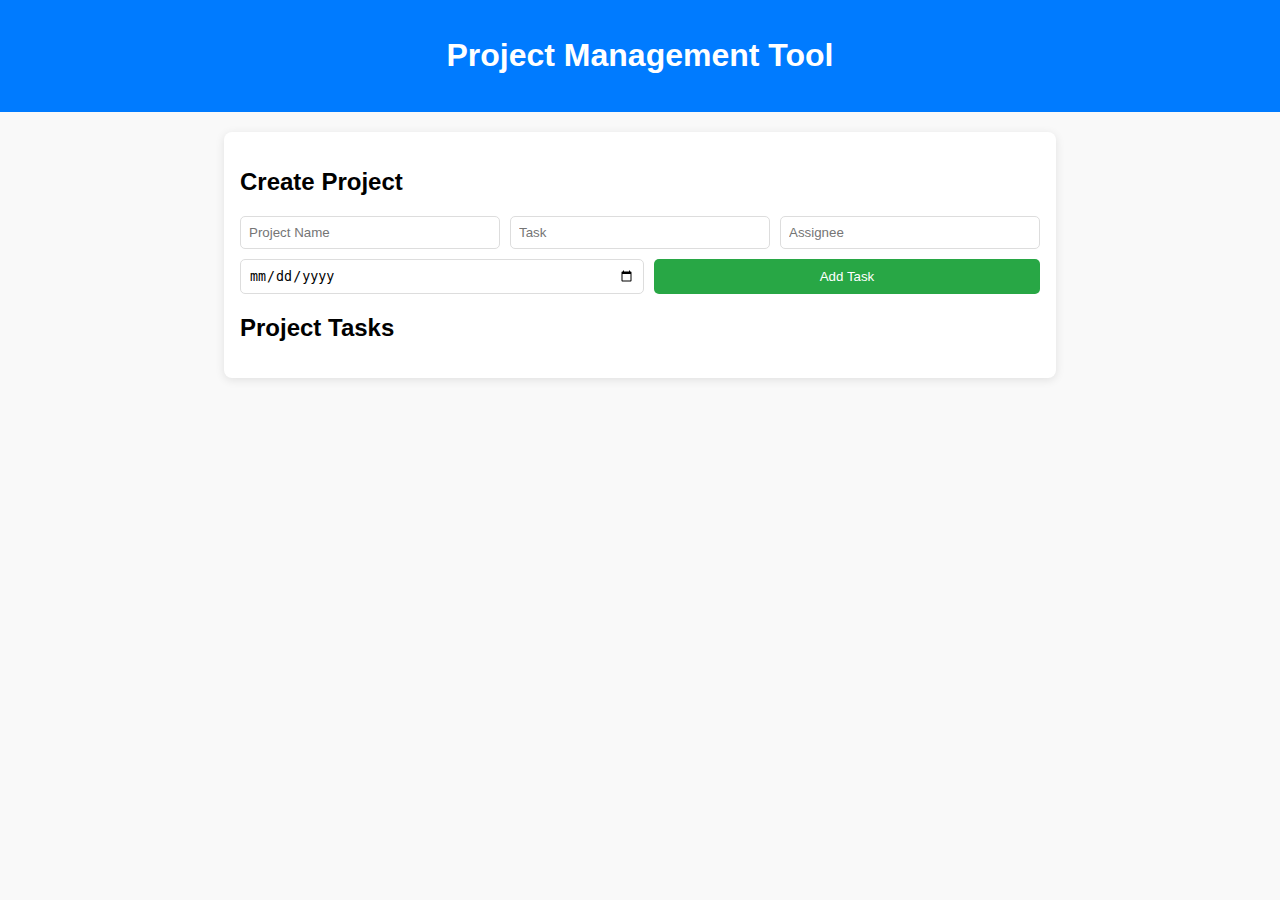
<file: Level 3/index.html>
<!DOCTYPE html>
<html lang="en">
<head>
  <meta charset="UTF-8" />
  <meta name="viewport" content="width=device-width, initial-scale=1.0" />
  <title>Project Management Tool</title>
  <link rel="stylesheet" href="style.css" />
</head>
<body>
  <header>
    <h1>Project Management Tool</h1>
  </header>

  <main>
    <section class="form-section">
      <h2>Create Project</h2>
      <form id="projectForm">
        <input type="text" id="projectName" placeholder="Project Name" required />
        <input type="text" id="task" placeholder="Task" required />
        <input type="text" id="assignee" placeholder="Assignee" required />
        <input type="date" id="deadline" required />
        <button type="submit">Add Task</button>
      </form>
    </section>

    <section class="task-section">
      <h2>Project Tasks</h2>
      <div id="taskList"></div>
    </section>
  </main>

  <script src="script.js"></script>
</body>
</html>
</file>
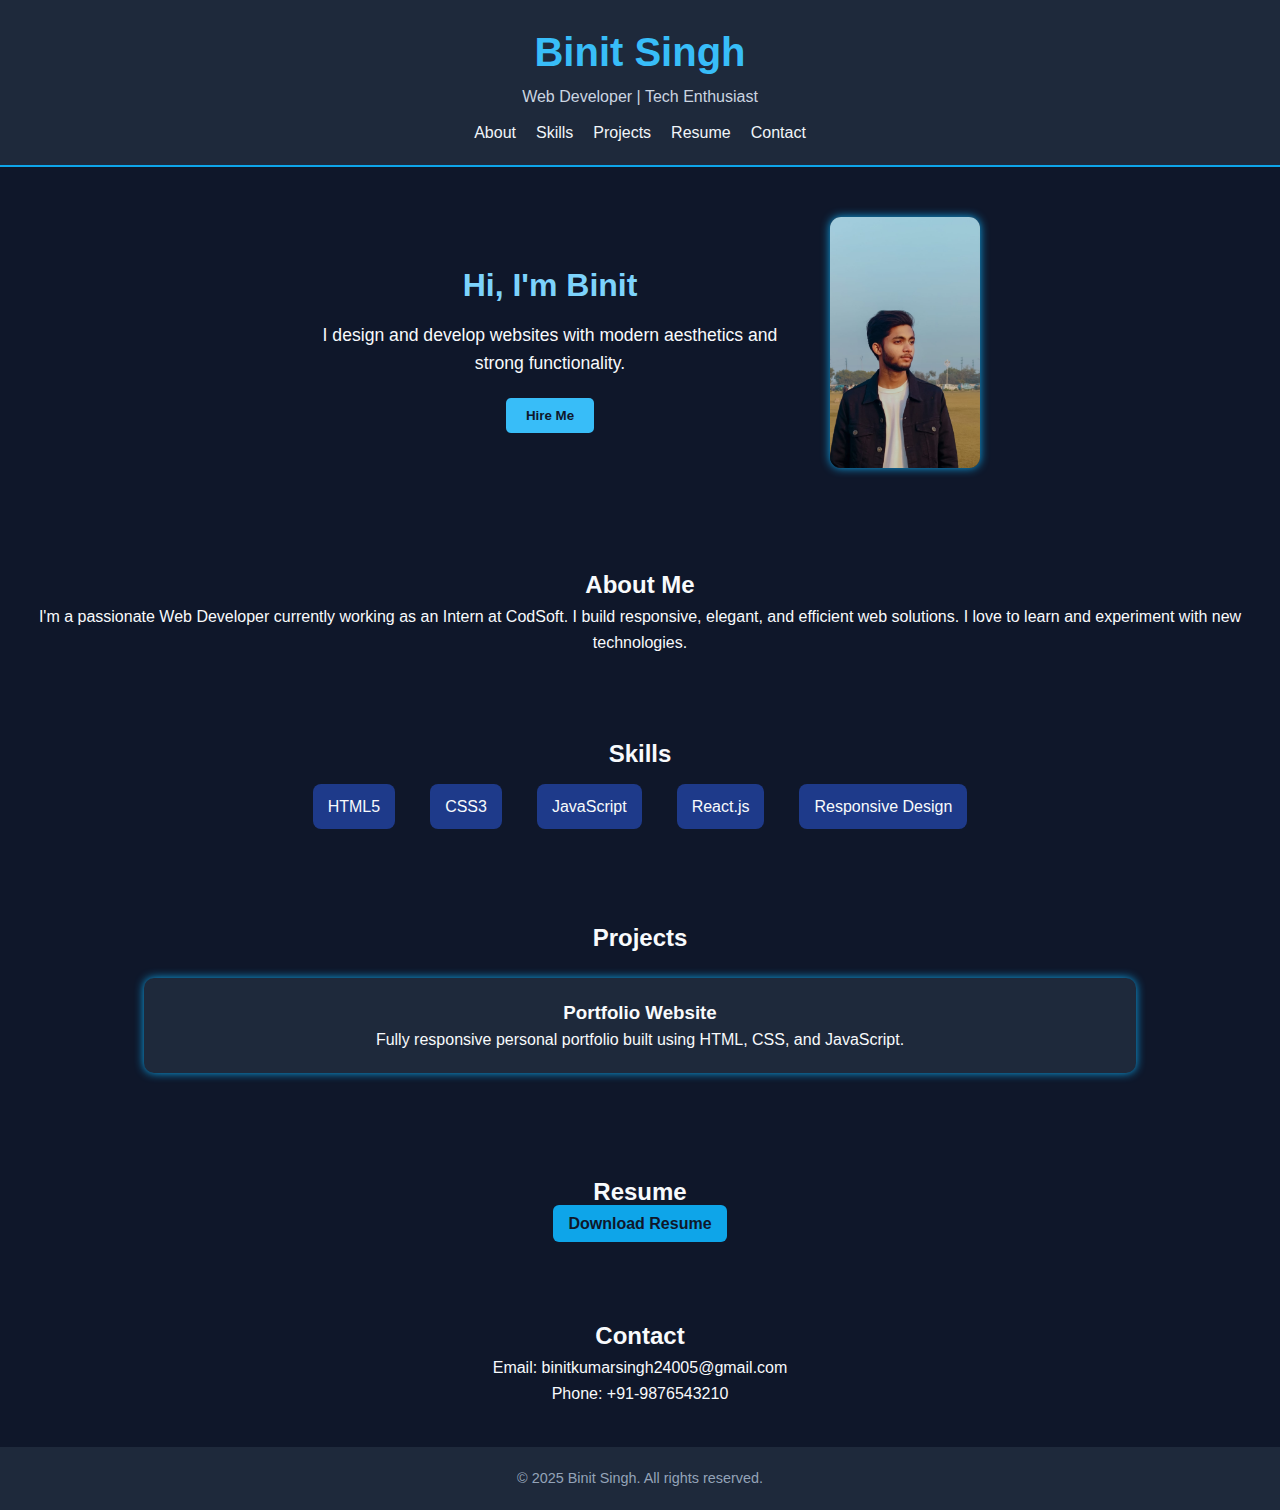
<file: Level 1/Task 1/index.html>
<!DOCTYPE html>
<html lang="en">
<head>
  <meta charset="UTF-8" />
  <meta name="viewport" content="width=device-width, initial-scale=1.0"/>
  <title>Binit Singh | Portfolio</title>
  <link rel="stylesheet" href="style.css"/>
</head>
<body>
  <header>
    <div class="container">
      <h1>Binit Singh</h1>
      <p>Web Developer | Tech Enthusiast</p>
      <nav>
        <ul>
          <li><a href="#about">About</a></li>
          <li><a href="#skills">Skills</a></li>
          <li><a href="#projects">Projects</a></li>
          <li><a href="#resume">Resume</a></li>
          <li><a href="#contact">Contact</a></li>
        </ul>
      </nav>
    </div>
  </header>

  <section class="hero">
    <div class="hero-text">
      <h2>Hi, I'm Binit</h2>
      <p>I design and develop websites with modern aesthetics and strong functionality.</p>
      <button onclick="hireMe()">Hire Me</button>
    </div>
    <div class="hero-image">
      <img src="Image 2025-07-30 at 21.10.40_8a9e4240.jpg" alt="Binit Singh" />
    </div>
  </section>

  <section id="about" class="about">
    <h2>About Me</h2>
    <p>
      I'm a passionate Web Developer currently working as an Intern at CodSoft. I build responsive, elegant, and efficient web solutions. I love to learn and experiment with new technologies.
    </p>
  </section>

  <section id="skills" class="skills">
    <h2>Skills</h2>
    <ul>
      <li>HTML5</li>
      <li>CSS3</li>
      <li>JavaScript</li>
      <li>React.js</li>
      <li>Responsive Design</li>
    </ul>
  </section>

  <section id="projects" class="projects">
    <h2>Projects</h2>
    <div class="project-card">
      <h3>Portfolio Website</h3>
      <p>Fully responsive personal portfolio built using HTML, CSS, and JavaScript.</p>
    </div>
    <!-- Add more project cards here -->
  </section>

  <section id="resume" class="resume">
    <h2>Resume</h2>
    <a href="Binit_Resume.pdf" download>Download Resume</a>
  </section>

  <section id="contact" class="contact">
    <h2>Contact</h2>
    <p>Email: binitkumarsingh24005@gmail.com</p>
    <p>Phone: +91-9876543210</p>
  </section>

  <footer>
    <p>&copy; 2025 Binit Singh. All rights reserved.</p>
  </footer>

  <script src="script.js"></script>
</body>
</html>
</file>
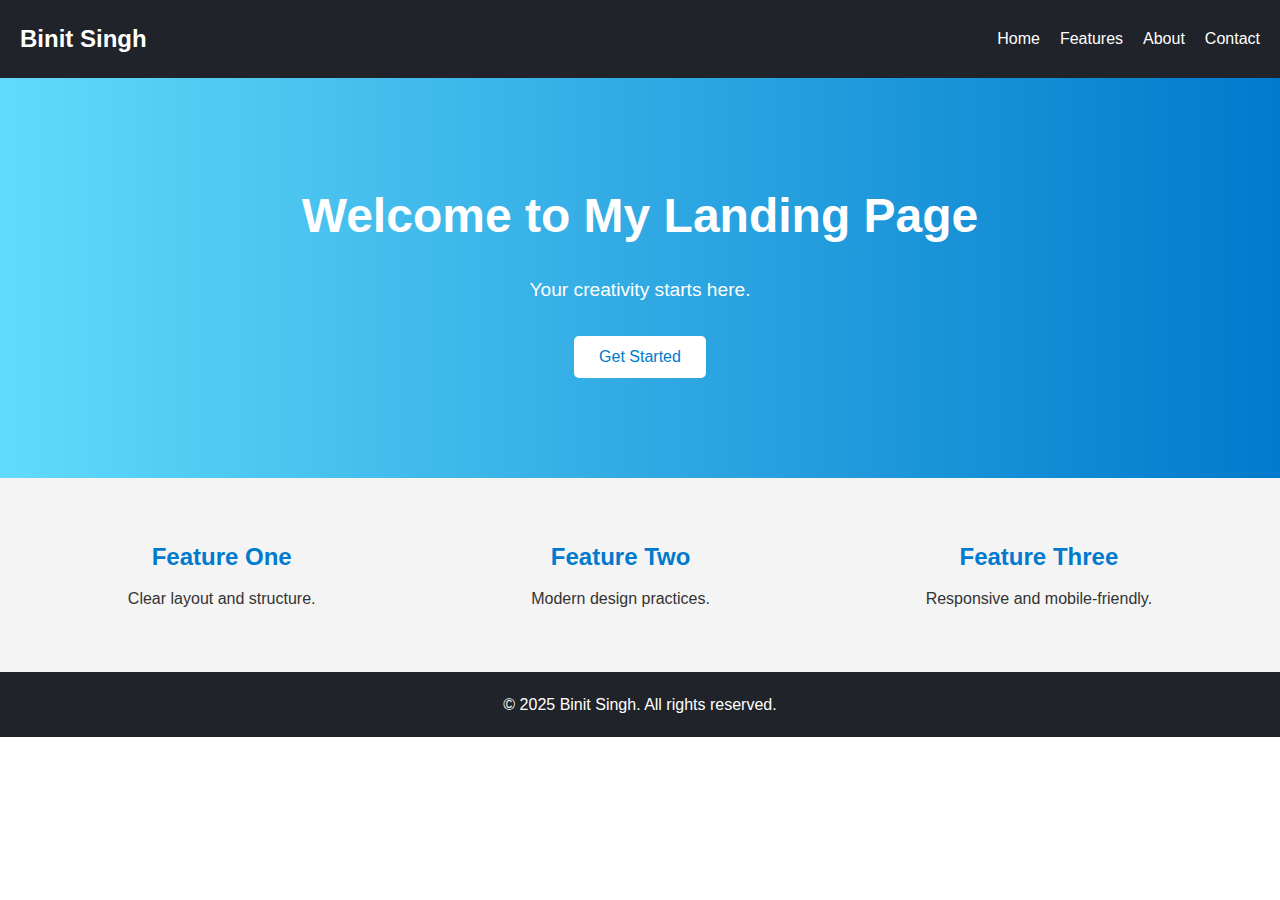
<file: Level 1/Task 2/index.html>
<!DOCTYPE html>
<html lang="en">
<head>
  <meta charset="UTF-8" />
  <meta name="viewport" content="width=device-width, initial-scale=1.0" />
  <title>Landing Page</title>
  <link rel="stylesheet" href="style.css" />
</head>
<body>
  <header>
    <div class="logo">Binit Singh</div>
    <nav>
      <ul>
        <li><a href="#">Home</a></li>
        <li><a href="#">Features</a></li>
        <li><a href="#">About</a></li>
        <li><a href="#">Contact</a></li>
      </ul>
    </nav>
  </header>

  <section class="hero">
    <div class="hero-content">
      <h1>Welcome to My Landing Page</h1>
      <p>Your creativity starts here.</p>
      <button onclick="showAlert()">Get Started</button>
    </div>
  </section>

  <section class="features">
    <div class="feature-box">
      <h2>Feature One</h2>
      <p>Clear layout and structure.</p>
    </div>
    <div class="feature-box">
      <h2>Feature Two</h2>
      <p>Modern design practices.</p>
    </div>
    <div class="feature-box">
      <h2>Feature Three</h2>
      <p>Responsive and mobile-friendly.</p>
    </div>
  </section>

  <footer>
    <p>&copy; 2025 Binit Singh. All rights reserved.</p>
  </footer>

  <script src="script.js"></script>
</body>
</html>
</file>
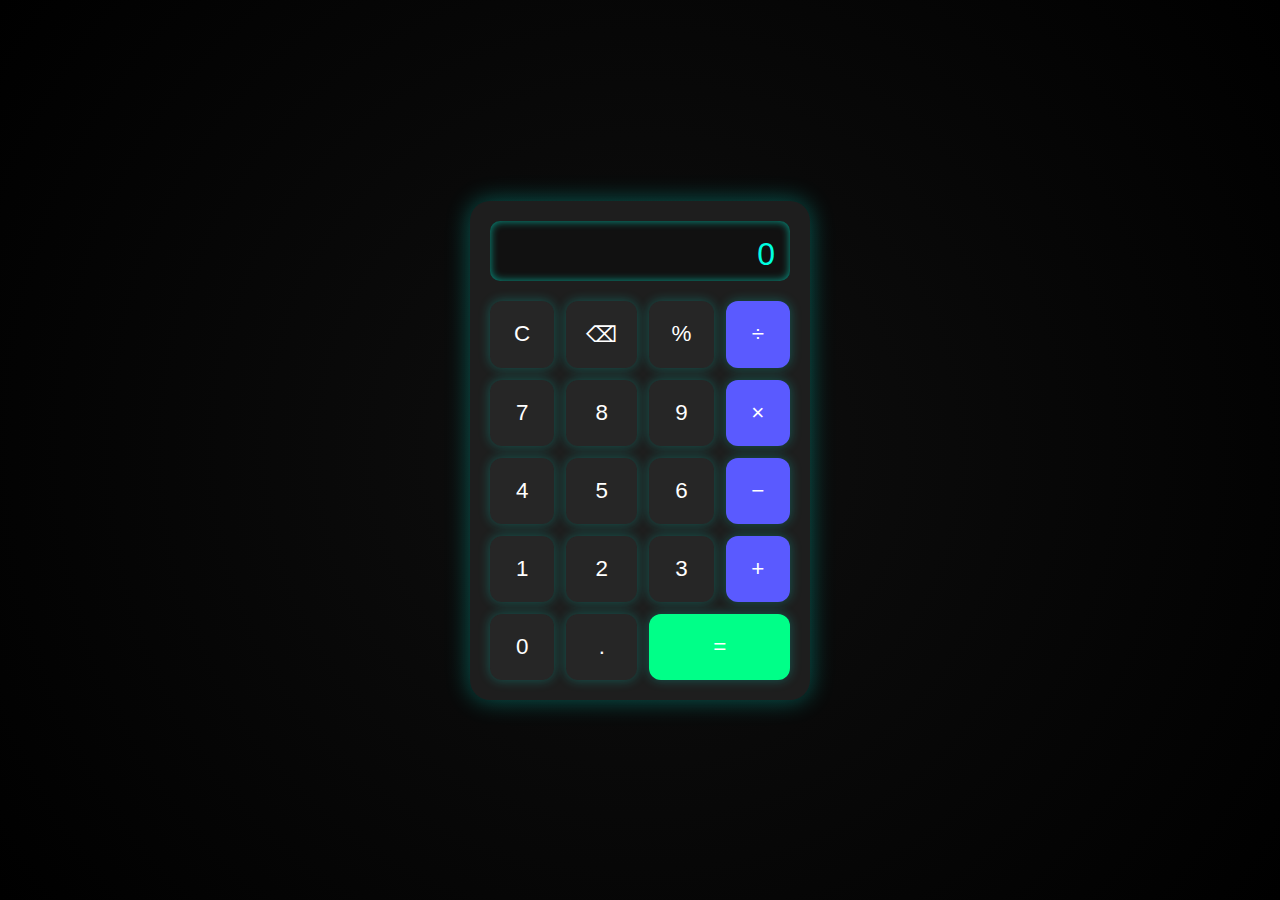
<file: Level 1/Task 3/Calculator/index.html>
<!DOCTYPE html>
<html lang="en">
<head>
  <meta charset="UTF-8" />
  <meta name="viewport" content="width=device-width, initial-scale=1.0"/>
  <title>Futuristic Calculator</title>
  <link rel="stylesheet" href="style.css" />
</head>
<body>
  <div class="calculator">
    <div class="display" id="display">0</div>
    <div class="buttons">
      <button class="btn" data-action="clear">C</button>
      <button class="btn" data-action="delete">⌫</button>
      <button class="btn" data-action="percent">%</button>
      <button class="btn operator" data-action="/">÷</button>

      <button class="btn" data-action="7">7</button>
      <button class="btn" data-action="8">8</button>
      <button class="btn" data-action="9">9</button>
      <button class="btn operator" data-action="*">×</button>

      <button class="btn" data-action="4">4</button>
      <button class="btn" data-action="5">5</button>
      <button class="btn" data-action="6">6</button>
      <button class="btn operator" data-action="-">−</button>

      <button class="btn" data-action="1">1</button>
      <button class="btn" data-action="2">2</button>
      <button class="btn" data-action="3">3</button>
      <button class="btn operator" data-action="+">+</button>

      <button class="btn" data-action="0">0</button>
      <button class="btn" data-action=".">.</button>
      <button class="btn equals" data-action="=">=</button>
    </div>
  </div>
  <script src="script.js"></script>
</body>
</html>
</file>
<file: Level 3/style.css>
body {
  font-family: Arial, sans-serif;
  background: #f9f9f9;
  margin: 0;
  padding: 0;
}

header {
  background: #007bff;
  color: white;
  text-align: center;
  padding: 1rem;
}

main {
  max-width: 800px;
  margin: 20px auto;
  padding: 1rem;
  background: white;
  border-radius: 8px;
  box-shadow: 0 2px 10px rgba(0, 0, 0, 0.1);
}

form {
  display: flex;
  flex-wrap: wrap;
  gap: 10px;
}

form input, form button {
  flex: 1 1 200px;
  padding: 0.5rem;
  border: 1px solid #ddd;
  border-radius: 5px;
}

form button {
  background: #28a745;
  color: white;
  border: none;
  cursor: pointer;
}

form button:hover {
  background: #218838;
}

.task-card {
  border: 1px solid #ddd;
  border-left: 5px solid #007bff;
  padding: 1rem;
  margin-top: 1rem;
  border-radius: 5px;
}

.task-card.completed {
  border-left-color: #28a745;
  background: #e6ffec;
}

.task-meta {
  font-size: 0.9rem;
  color: #555;
  margin-top: 0.5rem;
}

.complete-btn {
  background: #007bff;
  color: white;
  border: none;
  padding: 5px 10px;
  margin-top: 10px;
  cursor: pointer;
  border-radius: 3px;
}

.complete-btn:hover {
  background: #0056b3;
}
</file>
<file: Level 1/Task 1/style.css>
* {
  margin: 0;
  padding: 0;
  box-sizing: border-box;
  font-family: "Segoe UI", sans-serif;
}

body {
  background-color: #0f172a;
  color: #f8fafc;
  line-height: 1.6;
}

header {
  background: #1e293b;
  padding: 20px 0;
  text-align: center;
  border-bottom: 2px solid #0ea5e9;
}

header h1 {
  font-size: 2.5rem;
  color: #38bdf8;
}

header p {
  font-size: 1rem;
  color: #cbd5e1;
}

nav ul {
  list-style: none;
  margin-top: 10px;
  display: flex;
  justify-content: center;
  gap: 20px;
}

nav ul li a {
  color: #f1f5f9;
  text-decoration: none;
  transition: 0.3s;
}

nav ul li a:hover {
  color: #0ea5e9;
}

.hero {
  display: flex;
  flex-wrap: wrap;
  justify-content: center;
  align-items: center;
  padding: 50px 20px;
  background: #0f172a;
}

.hero-text {
  max-width: 500px;
  margin-right: 30px;
}

.hero-text h2 {
  font-size: 2rem;
  margin-bottom: 10px;
  color: #7dd3fc;
}

.hero-text p {
  margin-bottom: 20px;
  font-size: 1.1rem;
}

.hero-text button {
  padding: 10px 20px;
  background: #38bdf8;
  border: none;
  color: #0f172a;
  font-weight: bold;
  cursor: pointer;
  border-radius: 5px;
}

.hero-image img {
  width: 150px;
  height: auto;
  border-radius: 11px;
  box-shadow: 0 0 10px #0ea5e9;
}

section {
  padding: 40px 20px;
  text-align: center;
}

.skills ul {
  display: flex;
  justify-content: center;
  gap: 15px;
  flex-wrap: wrap;
  list-style: none;
}

.skills li {
  background: #1e3a8a;
  padding: 10px 15px;
  border-radius: 8px;
  margin: 10px;
}

.projects .project-card {
  background: #1e293b;
  padding: 20px;
  margin: 20px auto;
  width: 80%;
  border-radius: 10px;
  box-shadow: 0 0 10px #0ea5e9;
}

.resume a {
  background: #0ea5e9;
  color: #0f172a;
  padding: 10px 15px;
  border-radius: 6px;
  text-decoration: none;
  font-weight: bold;
}

footer {
  background: #1e293b;
  padding: 20px;
  text-align: center;
  font-size: 0.9rem;
  color: #94a3b8;
}
</file>
<file: Level 1/Task 2/style.css>
* {
  margin: 0;
  padding: 0;
  box-sizing: border-box;
}

body {
  font-family: 'Segoe UI', Tahoma, Geneva, Verdana, sans-serif;
  line-height: 1.6;
  color: #333;
}

header {
  display: flex;
  justify-content: space-between;
  align-items: center;
  padding: 20px;
  background-color: #20232a;
  color: #fff;
}

.logo {
  font-size: 1.5rem;
  font-weight: bold;
}

nav ul {
  list-style: none;
  display: flex;
  gap: 20px;
}

nav ul li a {
  color: #fff;
  text-decoration: none;
  transition: color 0.3s;
}

nav ul li a:hover {
  color: #61dafb;
}

.hero {
  background: linear-gradient(to right, #61dafb, #007acc);
  color: white;
  padding: 100px 20px;
  text-align: center;
}

.hero h1 {
  font-size: 3rem;
  margin-bottom: 20px;
}

.hero p {
  font-size: 1.2rem;
  margin-bottom: 30px;
}

.hero button {
  padding: 12px 25px;
  border: none;
  background-color: #fff;
  color: #007acc;
  font-size: 1rem;
  cursor: pointer;
  border-radius: 5px;
  transition: background 0.3s;
}

.hero button:hover {
  background-color: #e0f7ff;
}

.features {
  display: flex;
  justify-content: space-around;
  padding: 60px 20px;
  background-color: #f4f4f4;
}

.feature-box {
  max-width: 300px;
  text-align: center;
}

.feature-box h2 {
  margin-bottom: 10px;
  color: #007acc;
}

footer {
  text-align: center;
  padding: 20px;
  background-color: #20232a;
  color: #fff;
}
</file>
<file: Level 1/Task 3/Calculator/style.css>
* {
  margin: 0;
  padding: 0;
  box-sizing: border-box;
}

body {
  background: radial-gradient(circle at center, #0f0f0f, #000);
  height: 100vh;
  display: flex;
  justify-content: center;
  align-items: center;
  font-family: 'Segoe UI', sans-serif;
  color: #fff;
}

.calculator {
  width: 340px;
  background: #1e1e1e;
  border-radius: 20px;
  box-shadow: 0 0 25px #00ffea55;
  padding: 20px;
}

.display {
  height: 60px;
  background: #111;
  color: #00ffe0;
  font-size: 2em;
  text-align: right;
  padding: 15px;
  border-radius: 10px;
  margin-bottom: 20px;
  box-shadow: inset 0 0 8px #00ffe099;
  overflow-x: auto;
}

.buttons {
  display: grid;
  grid-template-columns: repeat(4, 1fr);
  gap: 12px;
}

.btn {
  font-size: 1.4em;
  padding: 20px;
  border: none;
  border-radius: 12px;
  background: #262626;
  color: #fff;
  box-shadow: 0 0 12px #00ffea44;
  cursor: pointer;
  transition: all 0.2s ease;
}

.btn:hover {
  background: #00ffe0;
  color: #000;
  box-shadow: 0 0 20px #00ffe0;
}

.operator {
  background: #5a5aff;
}

.operator:hover {
  background: #a0a0ff;
  color: #000;
}

.equals {
  grid-column: span 2;
  background: #00ff88;
}

.equals:hover {
  background: #00ffaa;
}
</file>
